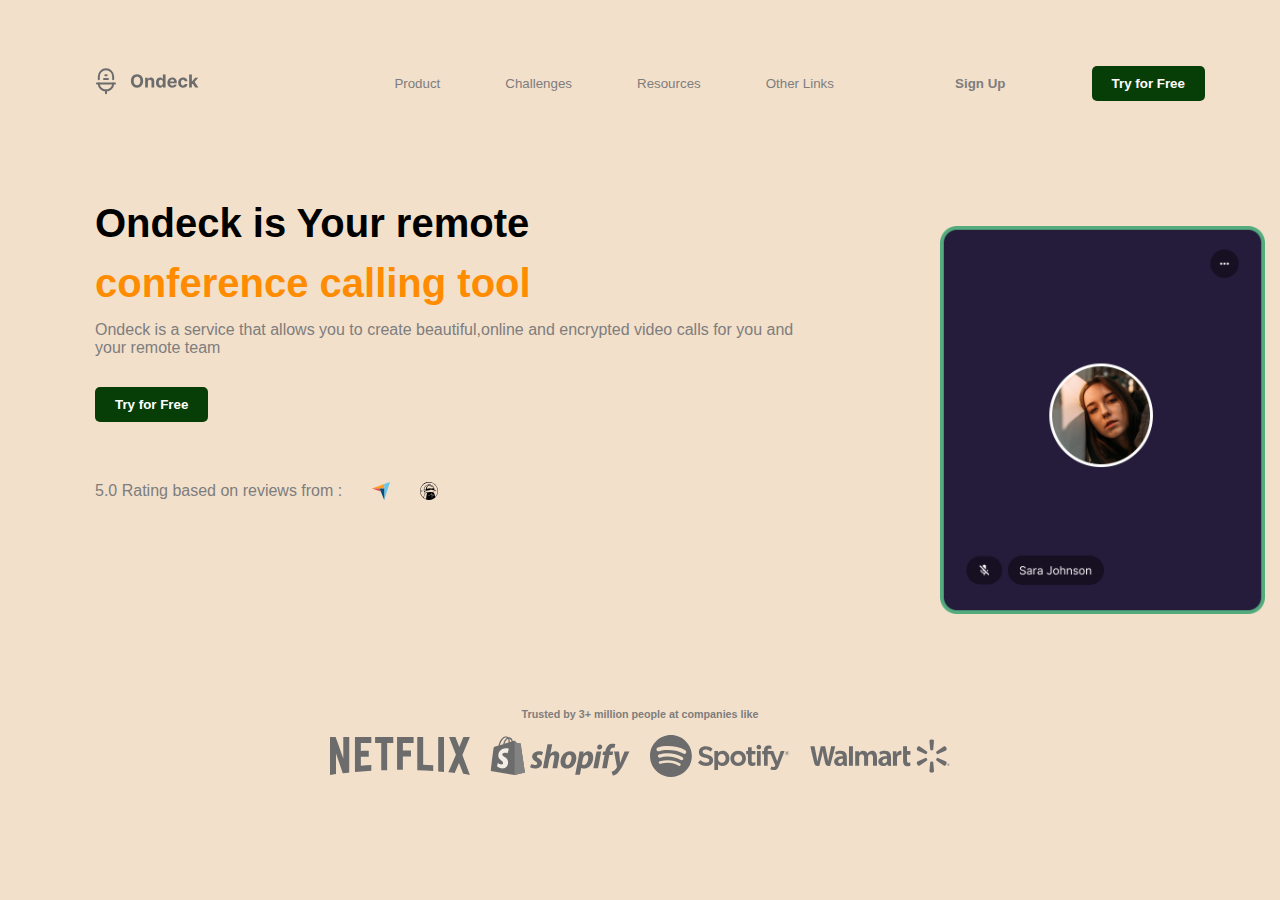
<file: Weekly challenge/sample.html>
<!DOCTYPE html>
<html>
  <head>
    <meta charset="UTF-8" />
    <meta name="viewport" content="width=device-width, initial-scale=1.0" />
    <link rel="stylesheet" href="styles.css" />
    <title>Ondeck</title>
  </head>

  <body>
    <nav class="navbar">
      <div class="img">
        <img src="Assets/Logo.svg" alt="" />
      </div>
      <div class="logo"></div>
      <ul class="nav-items">
        <li>
          <a href="#" class="nav-link">Product</a>
          <div class="card1">
            <div class="card-content1">
              <img class="logo_card" src="Assets/Gradie_Icon.svg" alt="Logo" />
              <h4>Spense</h4>
            </br>
              <p>Spense is a landing page for writers.Great for practicing absolute positioning and flex layouts.</p>
            </div>
            <div class="card-content1">
              <img class="logo_card" src="Assets/Gradie_Icon.svg" alt="Logo" />
              <h4>Fiber Landing Page</h4></br>
              <p>An online portfolio generator.Great to practice flex/grid layouts,and absolute positioning.</p>
            </div>
            <div class="card-content1">
              <img class="logo_card" src="Assets/Gradie_Icon.svg" alt="Logo" />
              <h4>Gradie Sign Up Page</h4></br>
              <p>Gradie is a simple sign up page,great to practice centering layouts.</p>
            </div>
          </div>
        </li>
        <li><a href="#">Challenges</a></li>
        <li><a href="#">Resources</a></li>
        <li><a href="#">Other Links</a></li>
      </ul>
      <button class="btn signup-btn">Sign Up</button>
      <button class="btn try-btn">Try for Free</button>
    </nav>
    <div class="container">
      <div class="left-half">
        <h2 class="title">Ondeck is Your remote</h2>
        <span>conference calling tool</span>
        <p>
          Ondeck is a service that allows you to create beautiful,online and
          encrypted video calls for you and your remote team
        </p>
        <button class="btn try-btn">Try for Free</button>
        <div class="rating-container">
          <p>5.0 Rating based on reviews from :</p>
          <div class="logo-container">
            <img src="Assets/Capterra Logo.svg" alt="Logo 1" class="logo" />
            <img
              src="Assets/AlternativeTo Logo.svg"
              alt="Logo 2"
              class="logo"
            />
          </div>
        </div>
      </div>
      <div class="right-half">
        <div class="card">
          <img src="Assets/Hero Image.png" alt="Your Image" />
        </div>
      </div>
    </div>
  </body>
  <footer>
    <h6 style="display: flex; justify-content: center; color: #7e7d7d">
      Trusted by 3+ million people at companies like
    </h6>
    <div class="logo-container1">
      <img src="Assets/Netflix Logo.svg" alt="Logo 1" class="logo1" />
      <img src="Assets/Shopify Logo.svg" alt="Logo 2" class="logo1" />
      <img src="Assets/Spotify Logo.svg" alt="Logo 3" class="logo1" />
      <img src="Assets/Walmart Logo.svg" alt="Logo 3" class="logo1" />
    </div>
  </footer>
</html>
</file>
<file: Weekly challenge/styles.css>
* {
  margin: 15px;
  padding: 0;
  box-sizing: border-box;
  background-color: rgb(242, 224, 203);
  font-family: sans-serif;
}
.navbar {
  background-color:rgb(242, 224, 203);
  color: #7e7d7d;
  display: flex;
  justify-content: space-between;
  align-items: center;
  padding: 5px 15px;
}

.logo {
  font-size: 24px;
  font-weight: bold;
}

.nav-items {
  list-style: none;
  display: flex;
}

.nav-items li {
  margin-right: 20px;
  position: relative;
}

.nav-items a {
  font-size: smaller;
  text-decoration: none;
  color: #7e7d7d;
  font-weight: lighter;
}

.card1 {
  position: absolute;
  top: calc(100% + 10px);
  left: 50%;
  transform: translateX(-50%);
  width: 300px;
  height: auto;
  background-color: #fff;
  border: 1px solid #ccc;
  border-radius: 5px;
  box-shadow: 0px 5px 10px rgba(0, 0, 0, 0.2);
  opacity: 0;
  transition: opacity 0.3s ease-in-out;
  z-index: 1;
  text-align: left;
  padding: 10px;
  margin: 10px;
}

.card-content1 {
  background-color: white;
  color: black;
  display: flex;
  align-items: center;
  margin:0px;
}

.logo_card {
  margin-right:10px;
}

.nav-items li:hover .card1 {
  opacity: 1;
  background-color: #fff;
}

.card1 h4 {
  font-size: 10px;
  margin: 0;
  font-weight: bold;
  display: inline-block;
  white-space: nowrap;
}

.card1 p {
  font-size: 14px;
  margin-top: 5px;
}
.btn {
  padding: 10px 20px;
  border: none;
  border-radius: 5px;
  font-weight: 600;
  cursor: pointer;
}

.try-btn {
  background-color: rgb(7, 62, 7);
  color: #fff;
}

.signup-btn {
  background-color: rgb(242, 224, 203);
  color: #7e7d7d;
}

.container {
  display: flex;
}

.left-half {
  flex: 70%;
  padding: 20px;
}
.title {
  font-weight: bolder;
  font-size: 40px;
}

span {
  font-weight: bold;
  font-size: 40px;
  color: darkorange;
}

p {
  color: #7e7d7d;
}

.right-half {
  flex: 30%;
  background-color: rgb(242, 224, 203);
  padding: 20px;
  display: flex;
  align-items: center;
}

.content {
  font-size: 18px;
}

.card {
  padding: 10px;
}

.card img {
  max-width: 130%;
  height: auto;
}

.rating-container {
  display: flex;
  align-items: center;
}

.logo-container {
  display: flex;
  align-items: center;
}

.logo {
  width: 18px;
  height: auto;
}

.rating-container p {
  margin: 0;
  color: #7e7d7d;
}

.logo-container1 {
  display: flex;
  justify-content: center;
}

.logo1 {
  width: 140px;
  height: auto;
  margin: 0 10px;
}
</file>
